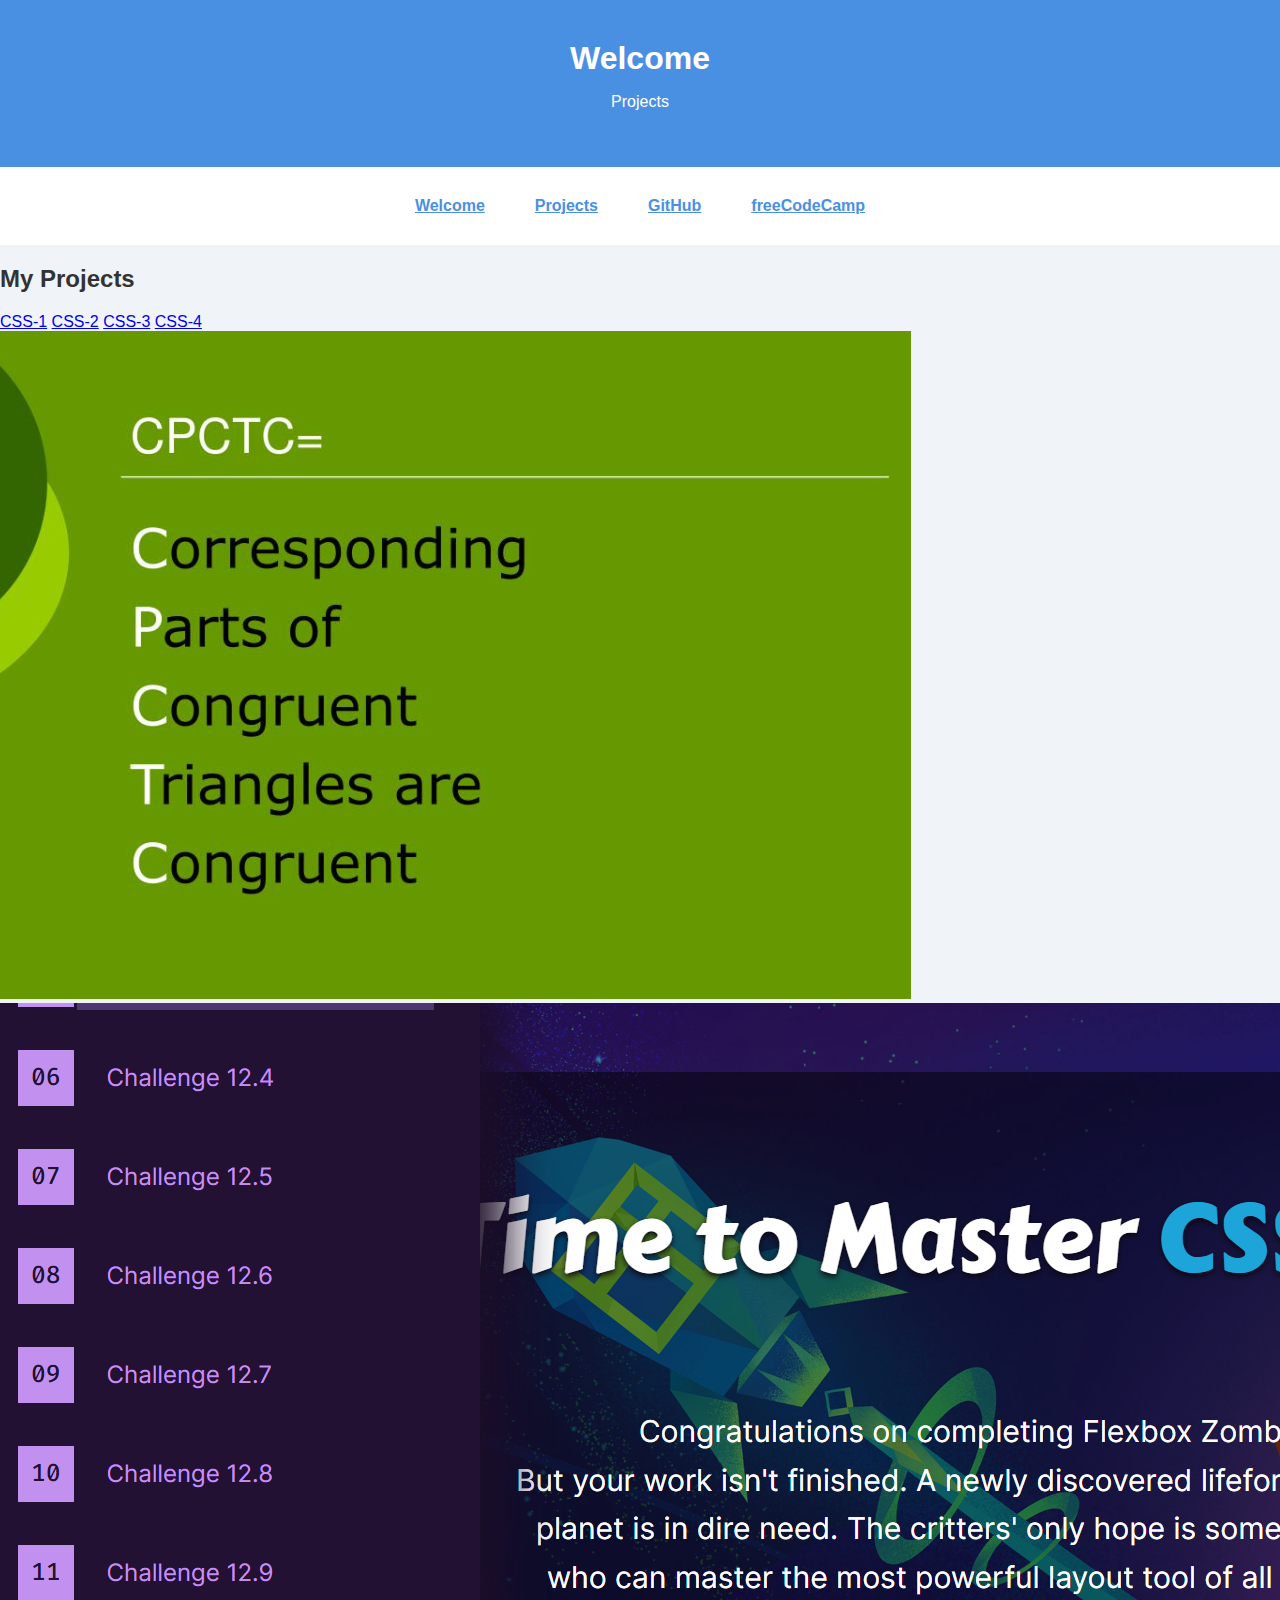
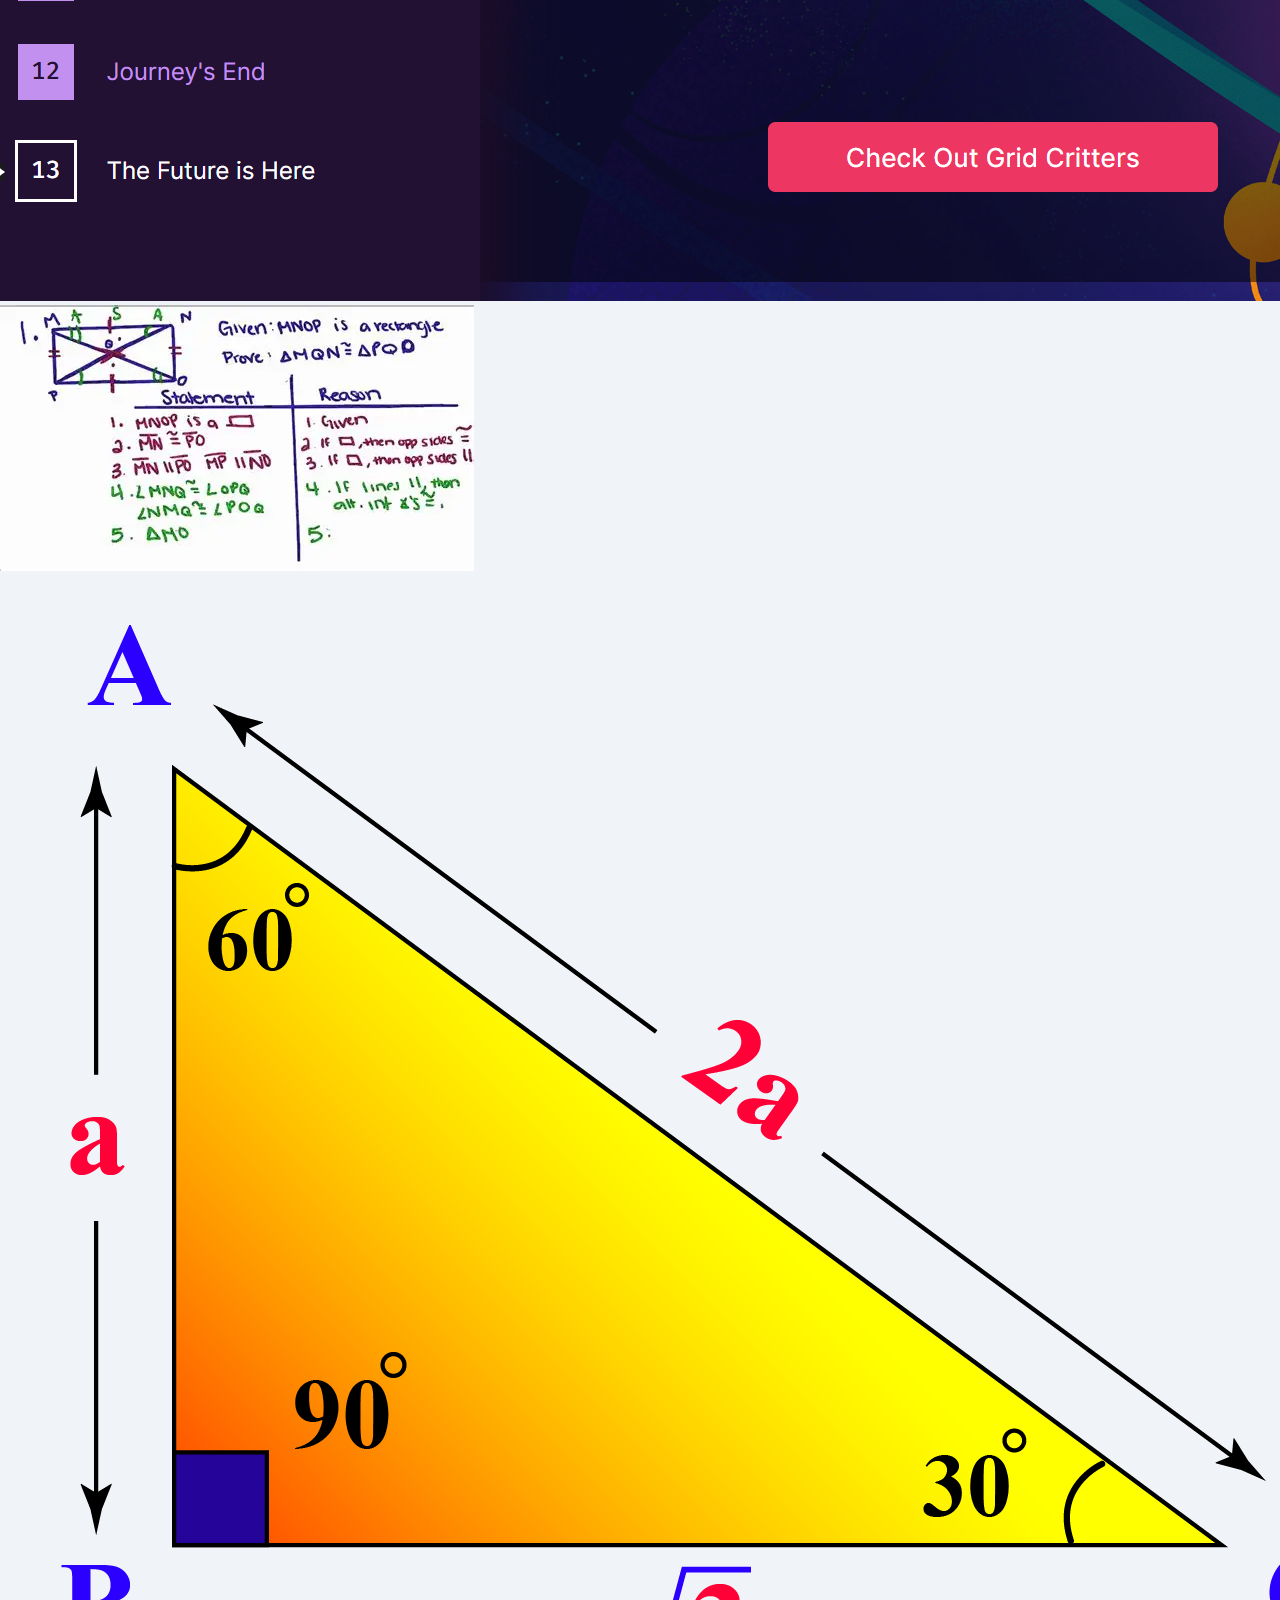
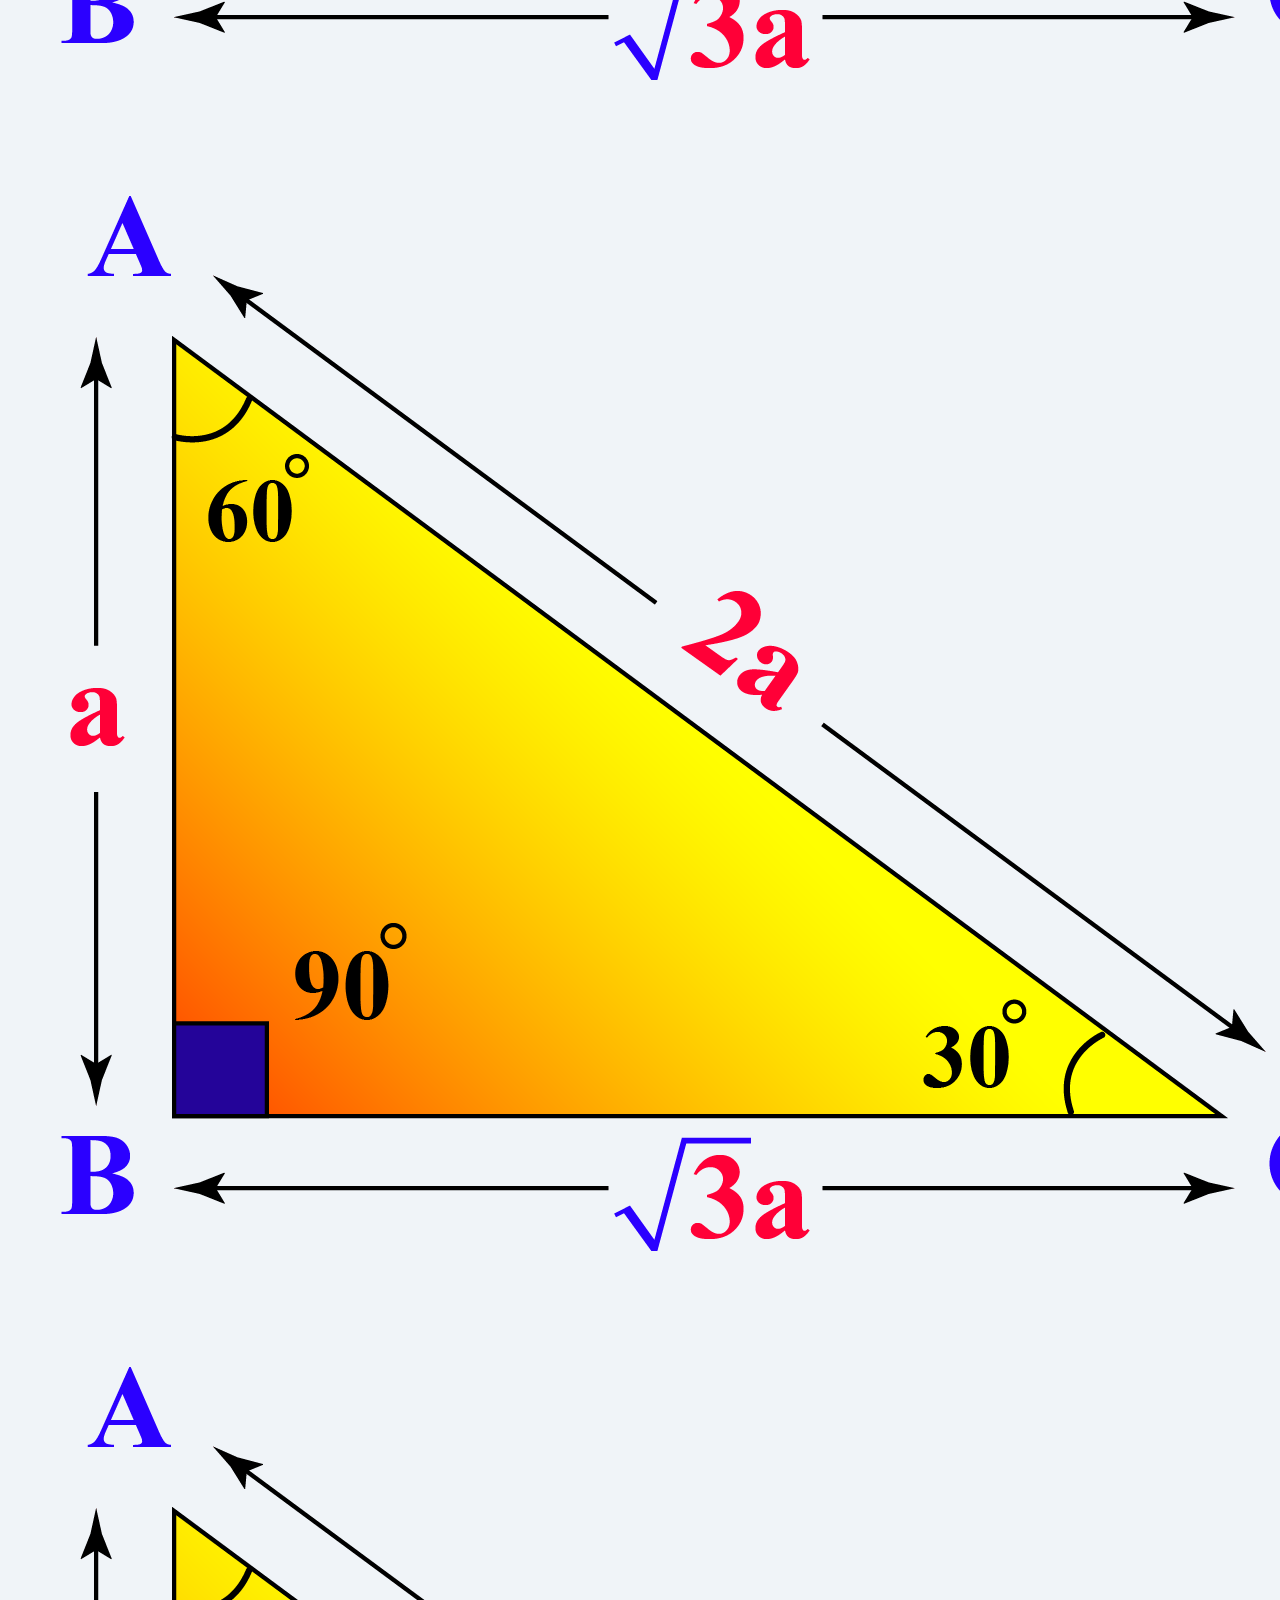
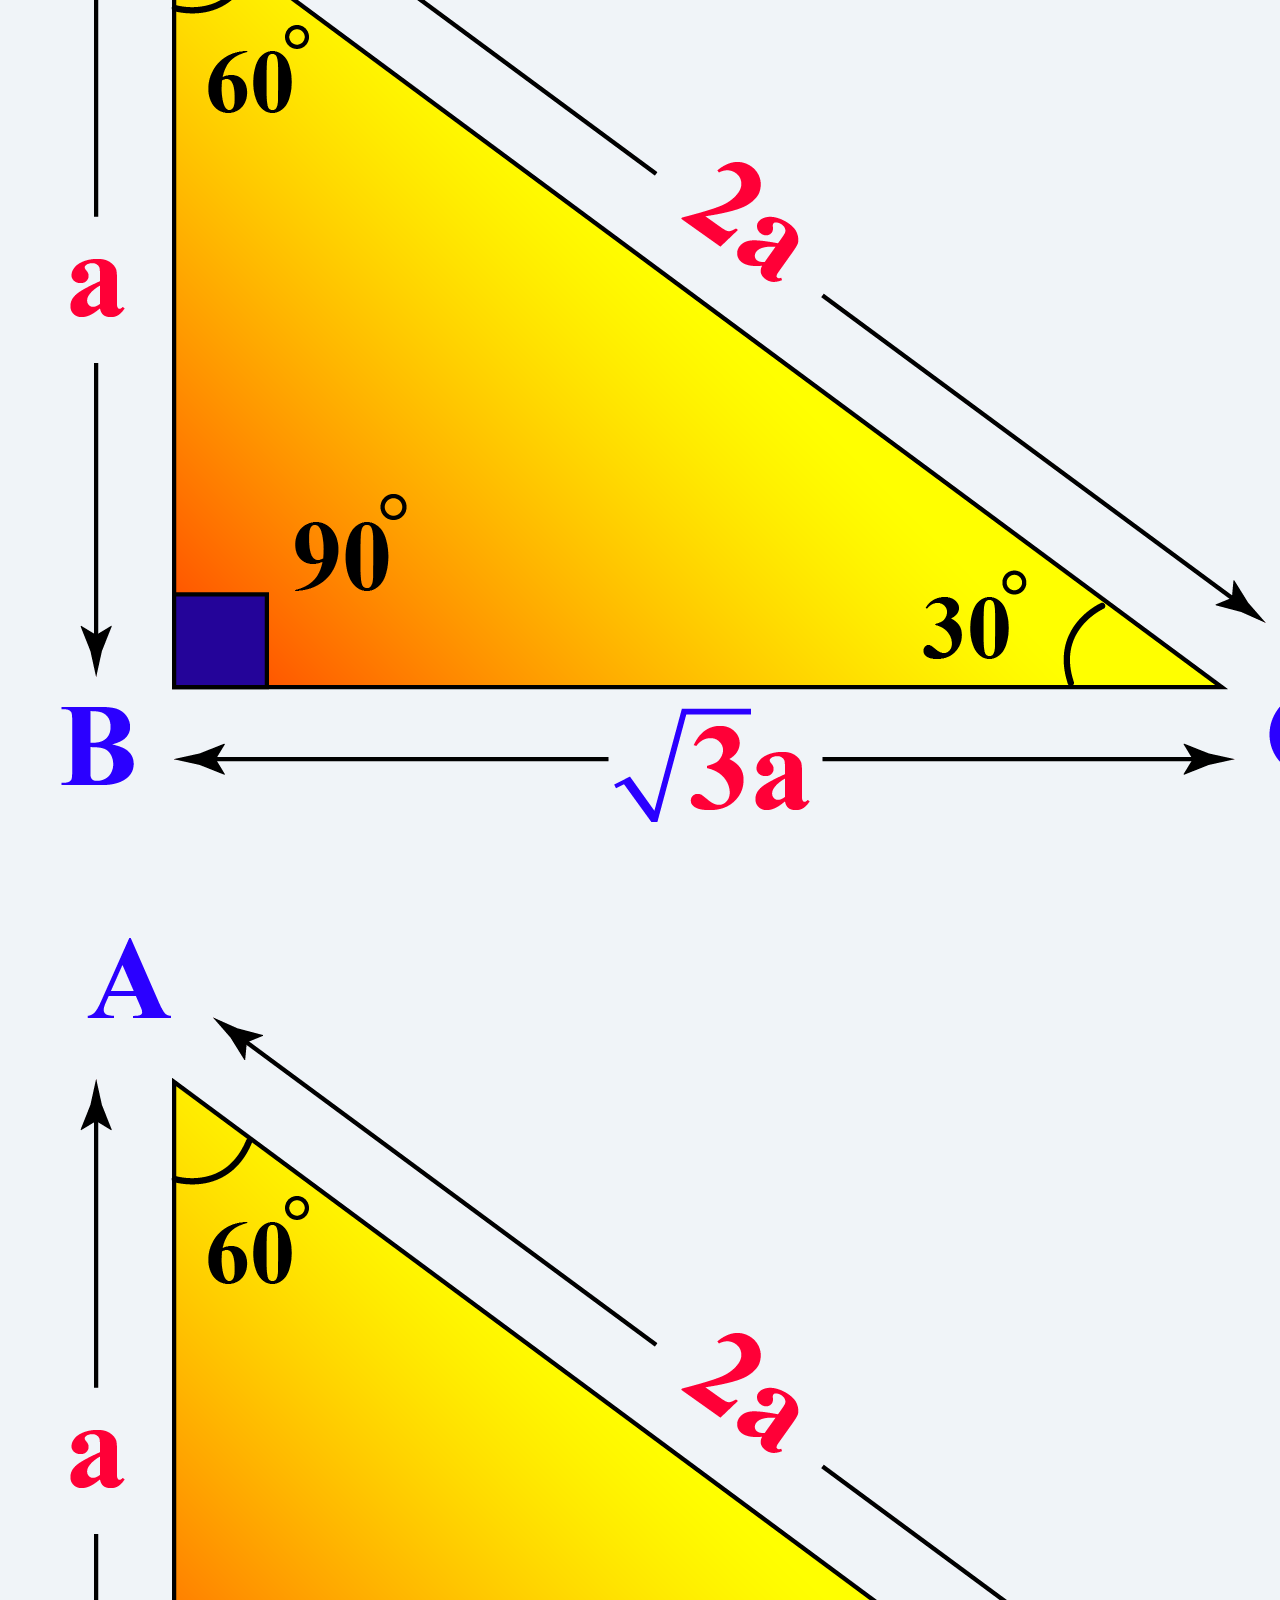
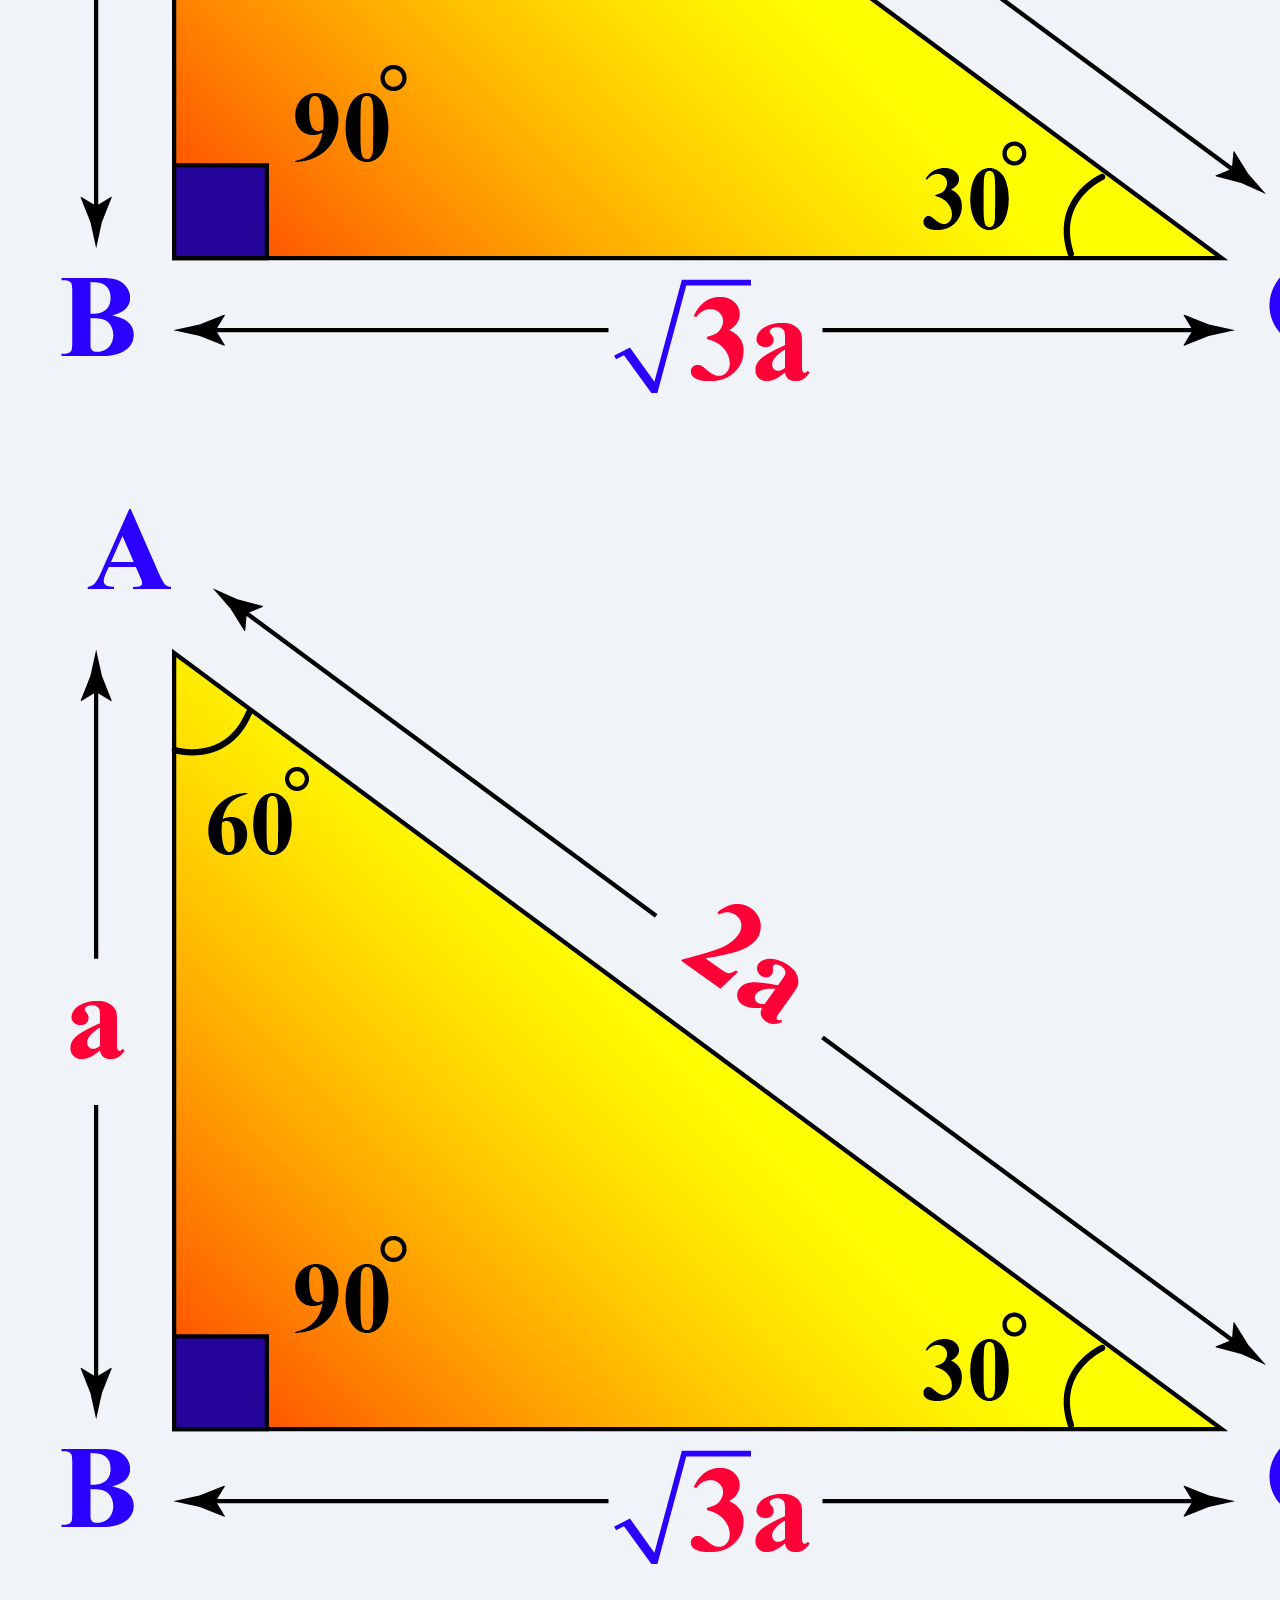
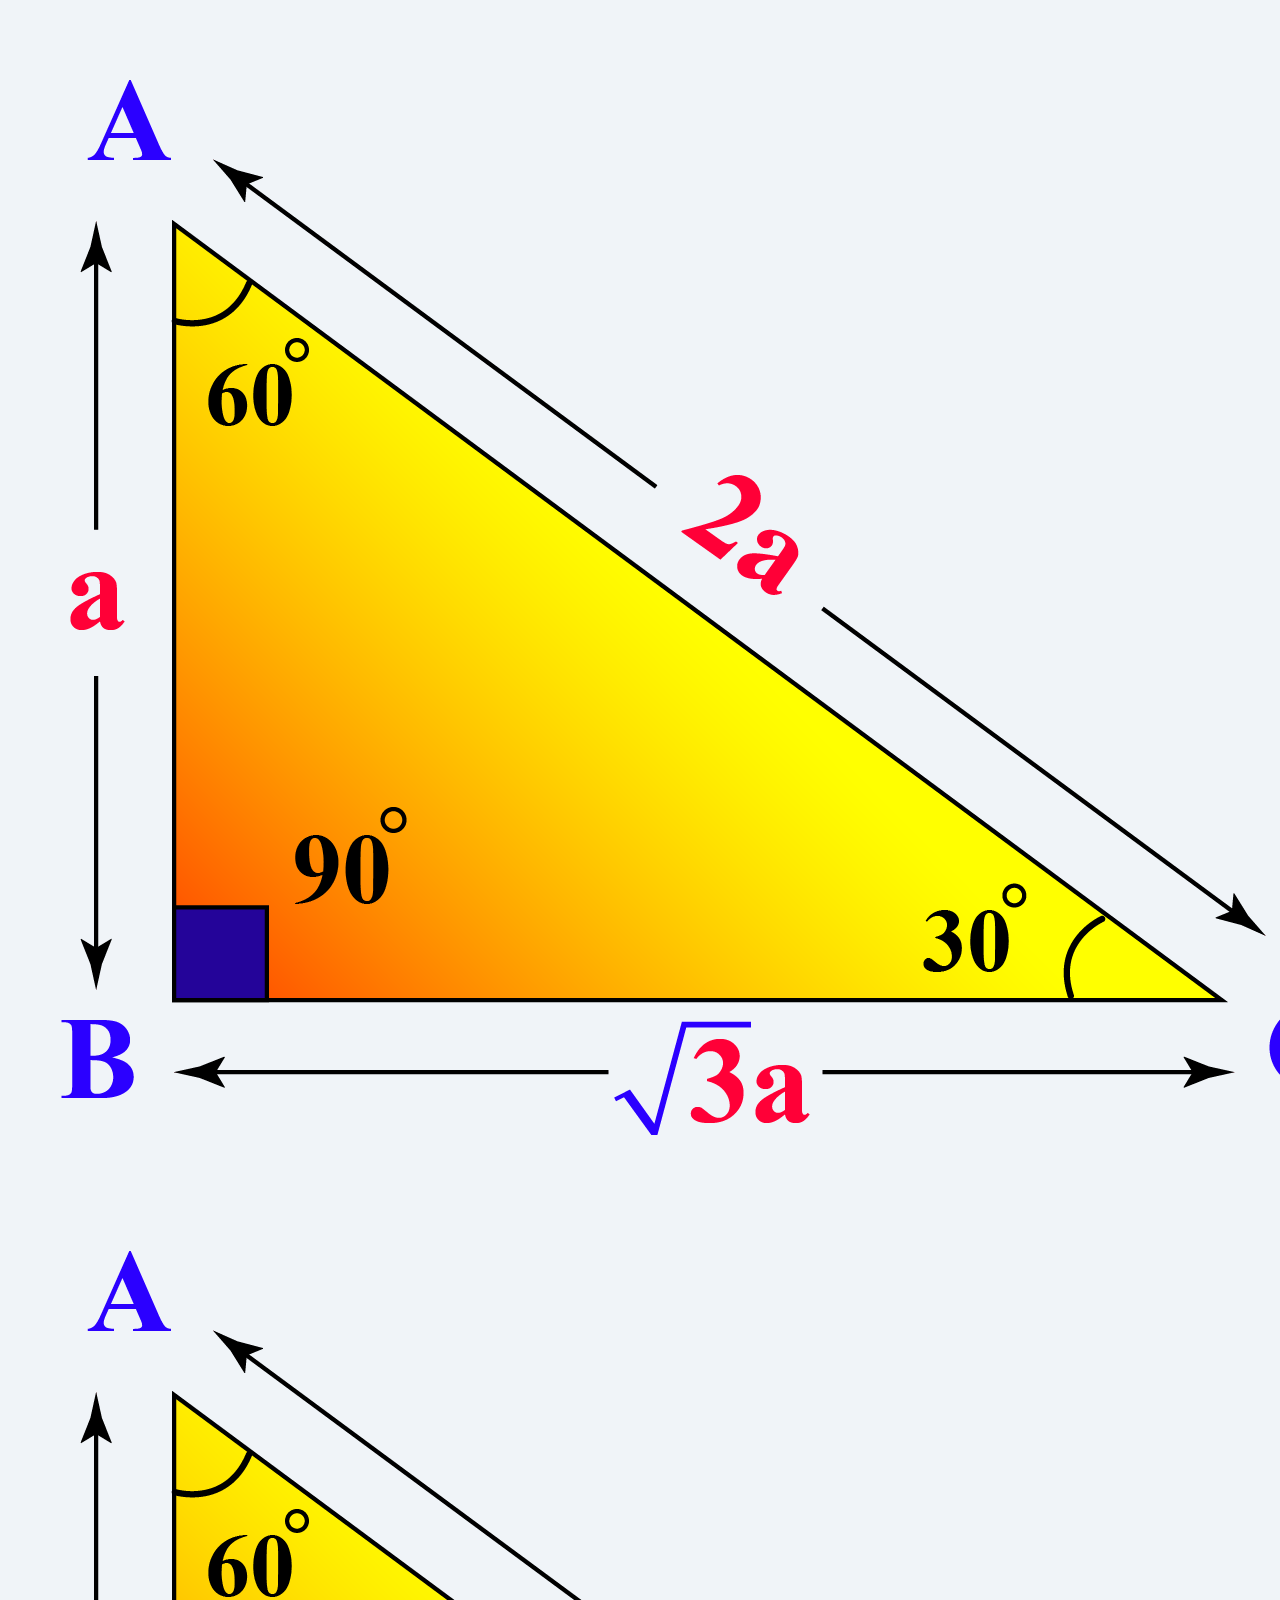
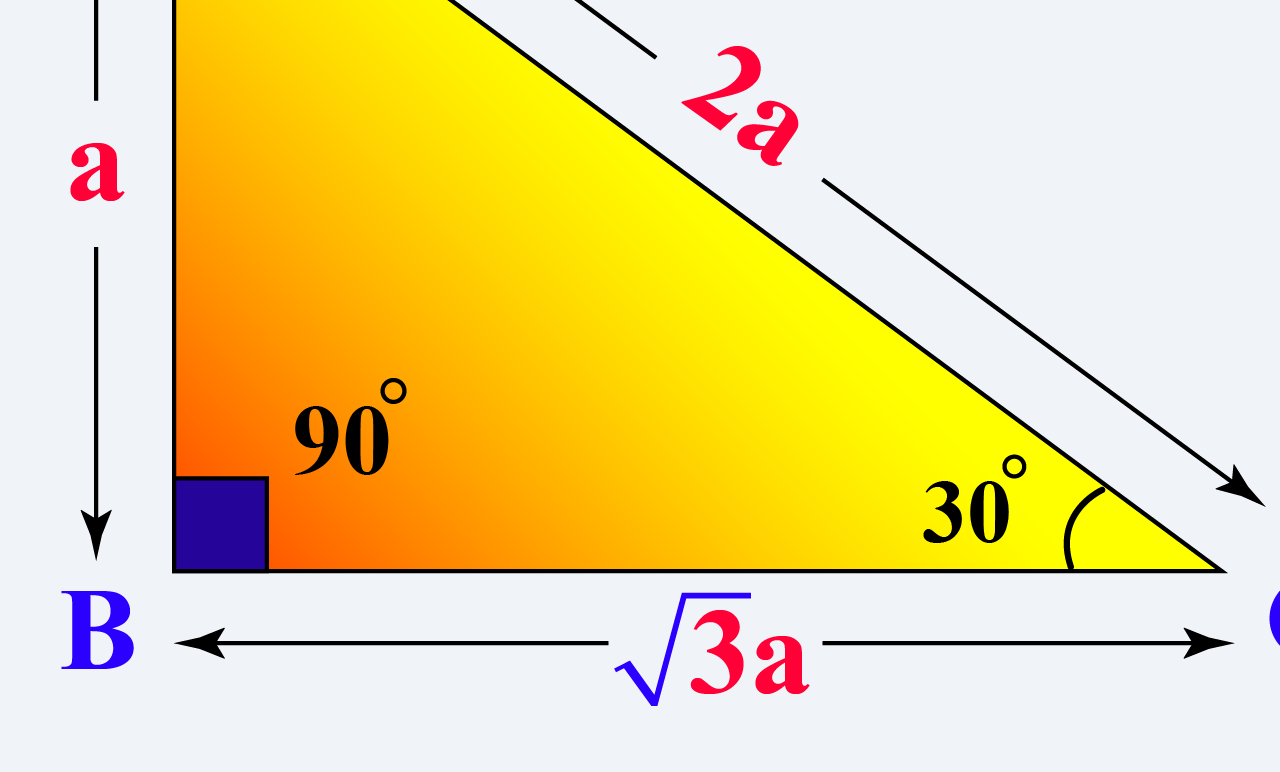
<file: index.html>
<!DOCTYPE html>
<html lang="en">
<head>
  <meta charset="UTF-8" />
  <meta name="viewport" content="width=device-width, initial-scale=1.0" />
  <title>Welcome Page</title>
  <link rel="stylesheet" href="styles.css" />
</head>
<body>
  <header id="welcome">
    <h1>Welcome</h1>
    <p>Projects</p>
  </header>

  <nav>
    <a href="#welcome">Welcome</a>
    <a href="#projects">Projects</a>
    <a href="https://github.com/Annika618?tab=repositories" target="_blank">GitHub</a>
    <a href="https://www.freecodecamp.org/fcc189f2332-e71e-4e8d-8e8c-d98e43390f1e" target="_blank">freeCodeCamp</a>
  </nav>

  <section id="projects">
    <h2>My Projects</h2>
    <div class="project-links">
      <a href="CSS - 1 stylized To Do List/">CSS-1</a>
      <a href="CSS - 2 Event Flyer/">CSS-2</a>
      <a href="CSS - 3 Job Application/">CSS-3</a>
      <a href="CSS - 4 Design a Contact Form/">CSS-4</a>
    </div>

    <div class="tribute-image-link">
      <a href="Tribute/">
        <img src="images/CPCTC.png" alt="CPCTC Tribute" />
      </a>
    </div>

    <div class="flexbox-image">
      <img src="images/zombie.png" alt="Second Tribute" />
    </div>

    <div class="landing-image-link">
      <a href="Product Landing/">
        <img src="images/P.webp" alt="Proofs Landing Page" />
      </a>
    </div>
  </section>

  <div class="floating-triangles">
    <img src="images/triangle1.png" class="float" alt="Triangle 1" />
    <img src="images/triangle2.png" class="float" alt="Triangle 2" />
    <img src="images/triangle3.png" class="float" alt="Triangle 3" />
    <img src="images/triangle4.png" class="float" alt="Triangle 4" />
    <img src="images/triangle5.png" class="float" alt="Triangle 5" />
    <img src="images/triangle6.png" class="float" alt="Triangle 6" />
    <img src="images/triangle7.png" class="float" alt="Triangle 7" />
  </div>
</body>
</html>
</file>
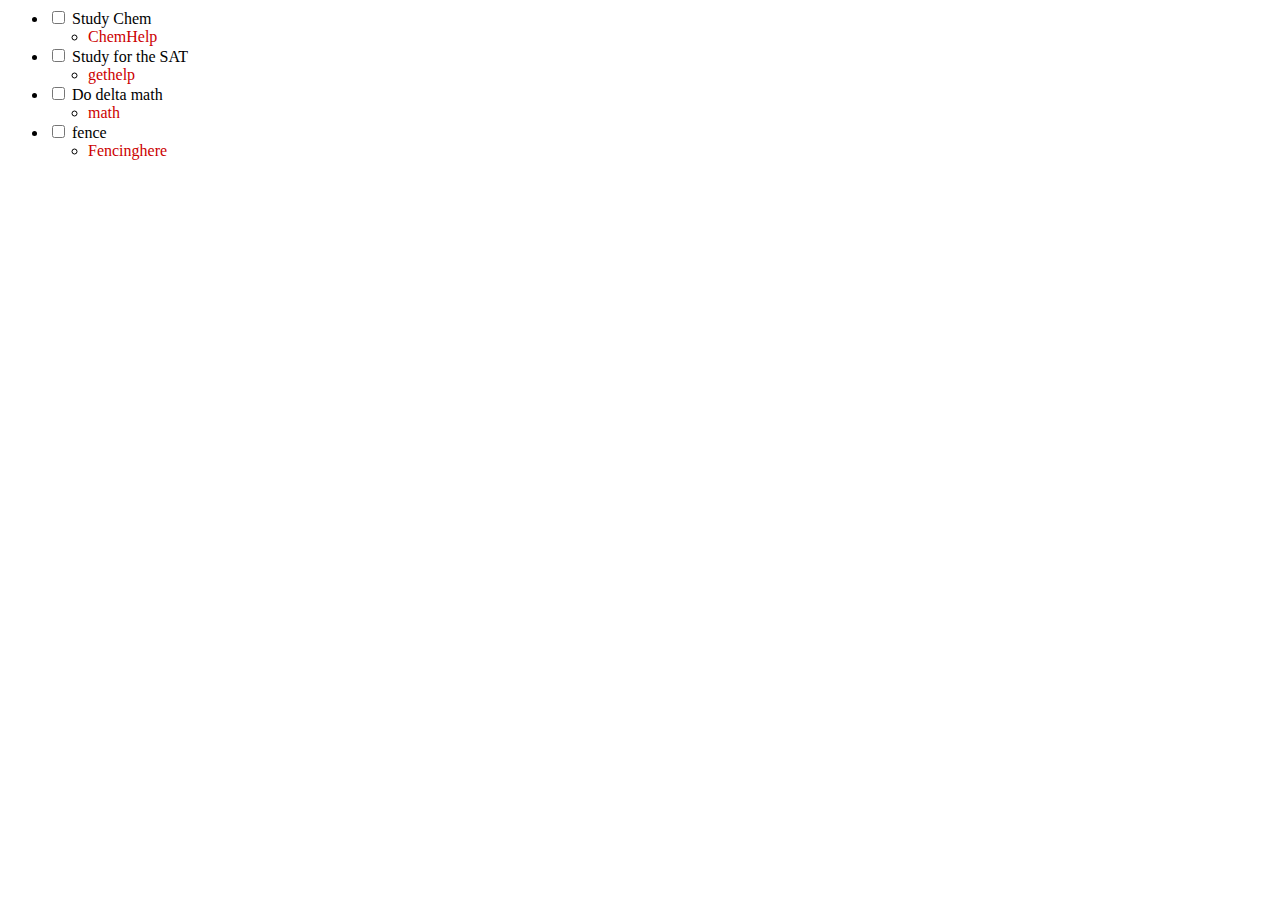
<file: CSS - 1 stylized To Do List/index.html>
</li>
<!DOCTYPE html>
<html lang="en">
<head>
    <meta charset="UTF-8">
    <meta name="viewport" content="width=device-width, initial-scale=1.0">
    <title>Styled To-Do List</title>
    <link rel="stylesheet" href="styles.css">
</head>
<body>
    <ul class="todo-list">
  <li>
    <input type="checkbox" id="task1" />
    <label for="task1">Study Chem</label>
    <ul class="sub-item">
      <li>
        <a
          href="https://studyforchem.com"
          class="sub-item-link"
          target="_blank"
        >ChemHelp</a>
      </li>
    </ul>
  </li>
  <li>
    <input type="checkbox" id="task2" />
    <label for="task2">Study for the SAT</label>
    <ul class="sub-item">
      <li>
        <a
          href="https://tipsandtricksfortheSAT"
          class="sub-item-link"
          target="_blank"
        >gethelp</a>
      </li>
    </ul>
  </li>
  <li>
    <input type="checkbox" id="task3" />
    <label for="task3">Do delta math</label>
    <ul class="sub-item">
      <li>
        <a
          href="https://deltamath.com"
          class="sub-item-link"
          target="_blank"
        >math</a>
      </li>
    </ul>
  </li>
  <li>
    <input type="checkbox" id="task4" />
    <label for="task4">fence</label>
    <ul class="sub-item">
      <li>
        <a
          href="https://fencing.com"
          class="sub-item-link"
          target="_blank"
        >Fencinghere</a>
      </li>
    </ul>
  </li>
</ul>

</body>
</html>
</file>
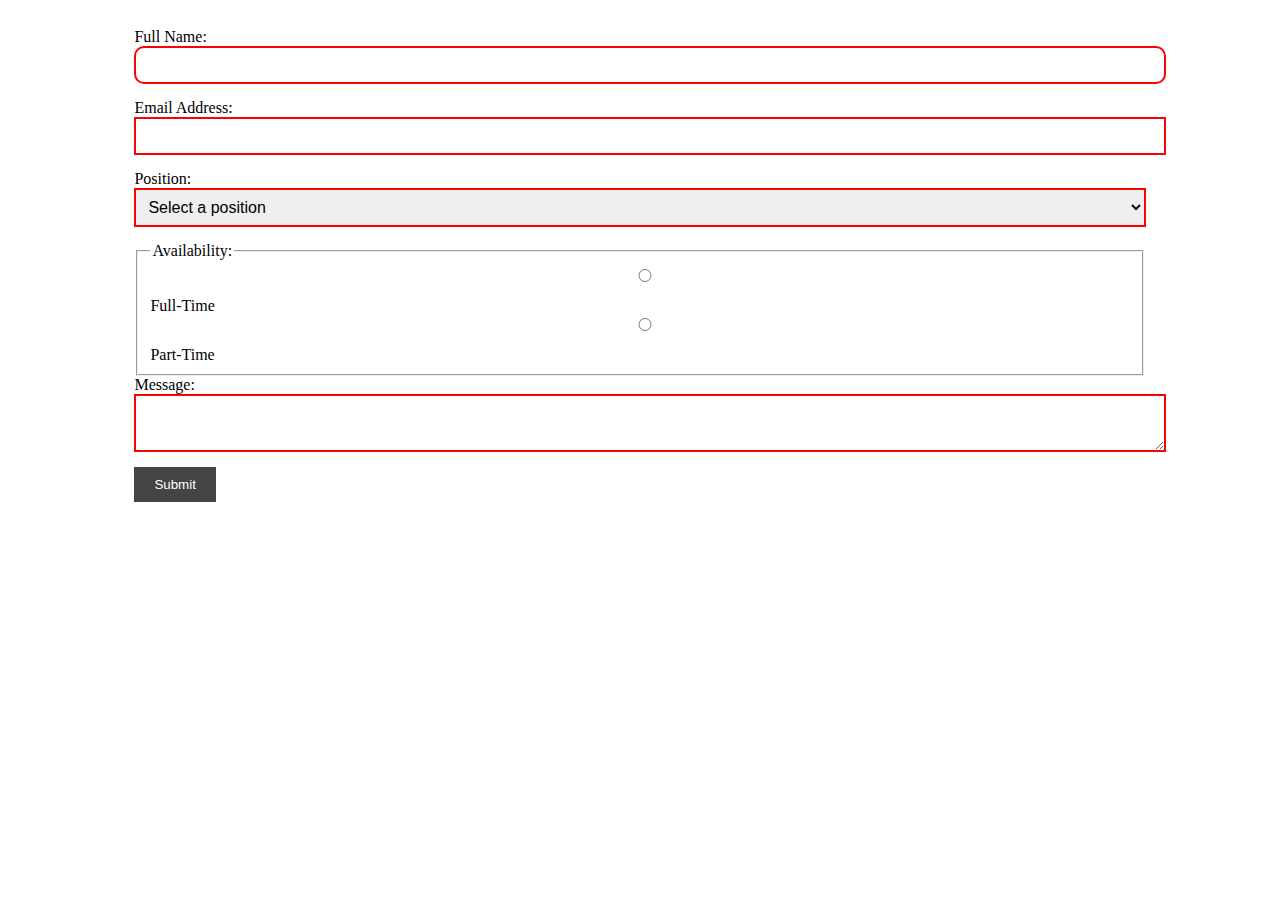
<file: CSS - 3 Job Application/index.html>
<!DOCTYPE html>
<html lang="en">
<head>
  <meta charset="UTF-8" />
  <meta name="viewport" content="width=device-width, initial-scale=1.0" />
  <title>Job Application Form</title>
  <link rel="stylesheet" href="styles.css" />
</head>
<body>
  <div class="all">
    <form>
      <label for="name">Full Name:</label>
      <input type="text" id="name" required />

      <label for="email">Email Address:</label>
      <input type="email" id="email" required />

      <label for="position">Position:</label>
      <select id="position" required>
        <option value="">Select a position</option>
        <option value="developer">Developer</option>
        <option value="designer">Designer</option>
        <option value="manager">Manager</option>
      </select>

      <fieldset class="radio-group">
        <legend>Availability:</legend>

        <label>
          <input type="radio" name="availability" value="full-time" required />
          Full-Time
        </label>

        <label>
          <input type="radio" name="availability" value="part-time" />
          Part-Time
        </label>
      </fieldset>

      <label for="message">Message:</label>
      <textarea id="message" required></textarea>

      <button type="submit">Submit</button>
    </form>
  </div>
</body>
</html>
</file>
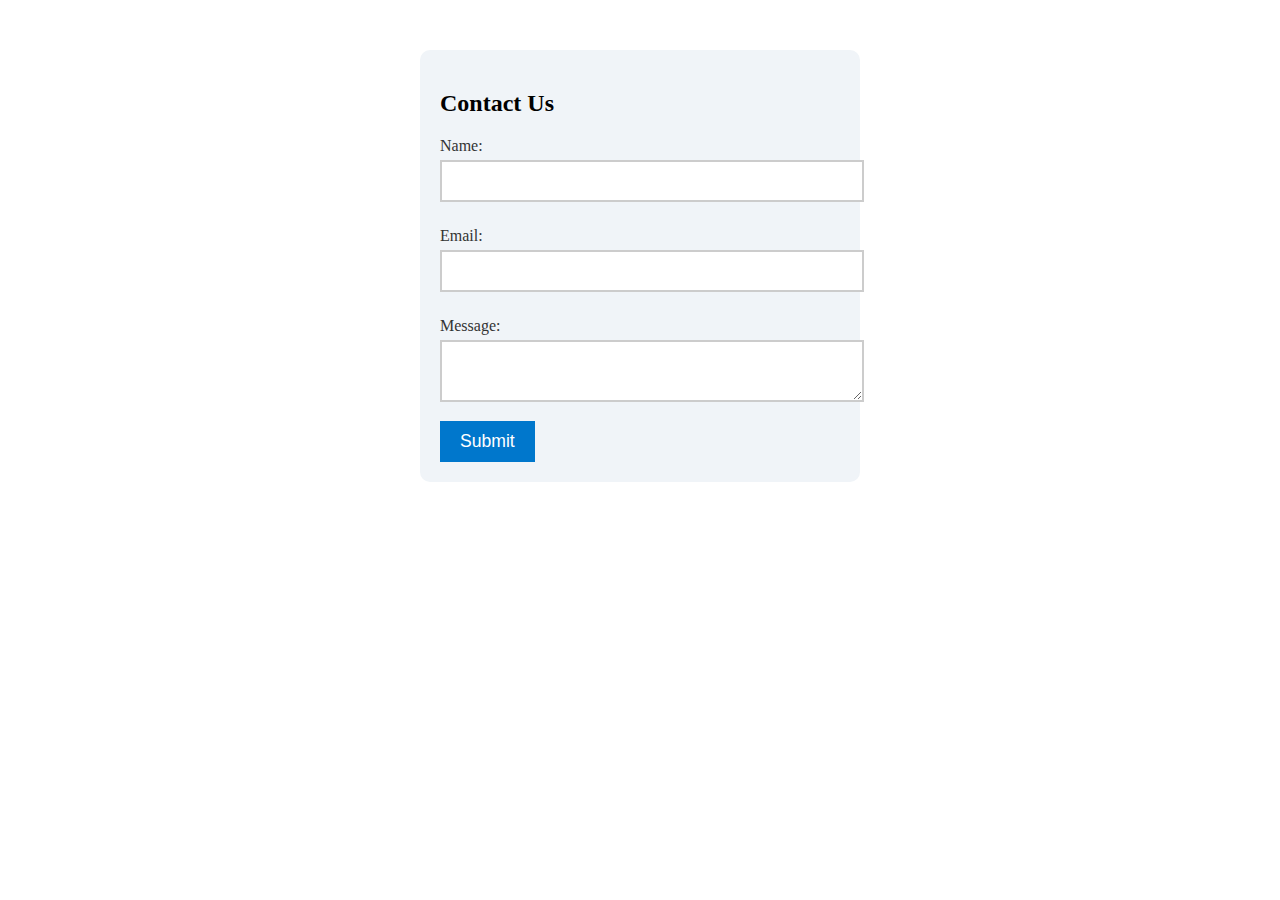
<file: CSS - 4 Design a Contact Form/index.html>
<!DOCTYPE html>
<html lang="en">
<head>
  <meta charset="UTF-8" />
  <meta name="viewport" content="width=device-width, initial-scale=1.0" />
  <title>Contact Form</title>
  <link rel="stylesheet" href="styles.css" />
</head>
<body>
  <div class="form-container">
    <form>
      <h2>Contact Us</h2>

      <label for="name">Name:</label>
      <input type="text" id="name" name="name" required />

      <label for="email">Email:</label>
      <input type="email" id="email" name="email" required />

      <label for="message">Message:</label>
      <textarea id="message" name="message" required></textarea>

      <button type="submit">Submit</button>
    </form>
  </div>
</body>
</html>
</file>
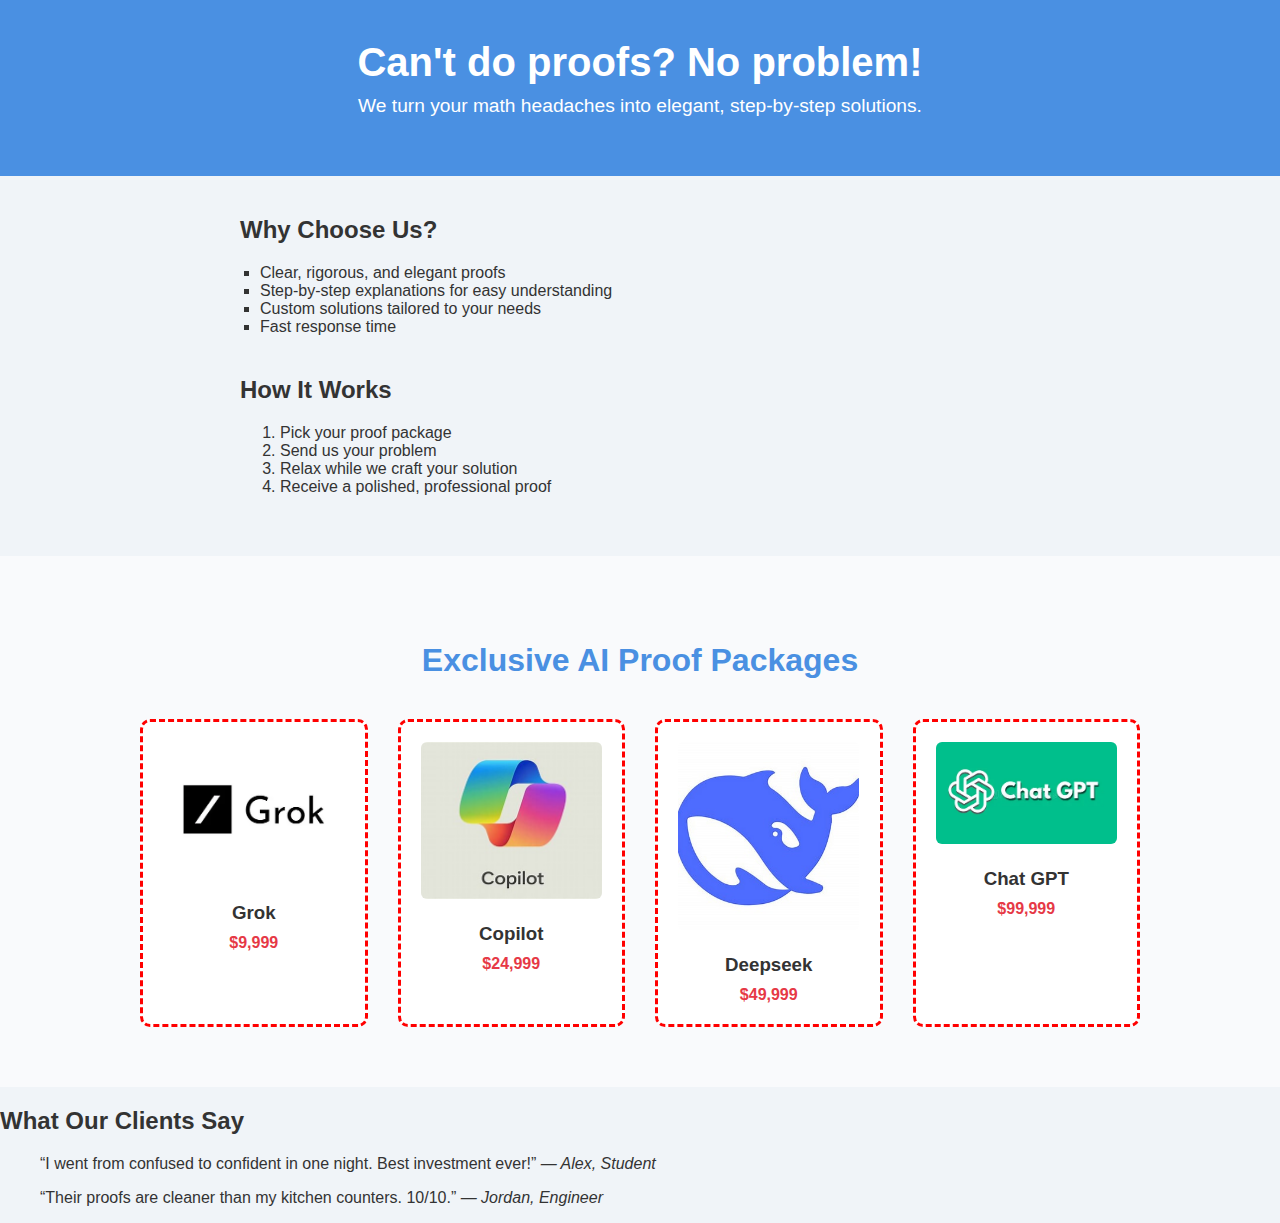
<file: Product Landing/index.html>
<!DOCTYPE html>
<html lang="en">
<head>
  <meta charset="UTF-8" />
  <meta name="viewport" content="width=device-width, initial-scale=1.0" />
  <title>bet you need help</title>
  <link rel="stylesheet" href="styles.css" />
</head>
<body>
  <header class="hero">
    <h1>Can't do proofs? No problem!</h1>
    <p>We turn your math headaches into elegant, step‑by‑step solutions.</p>
  </header>

  <main>
     <section class="services">
      <h2>Why Choose Us?</h2>
      <ul>
        <li>Clear, rigorous, and elegant proofs</li>
        <li>Step‑by‑step explanations for easy understanding</li>
        <li>Custom solutions tailored to your needs</li>
        <li>Fast response time</li>
      </ul>
    </section>
 <section class="intro">
      <h2>How It Works</h2>
      <ol>
        <li>Pick your proof package</li>
        <li>Send us your problem</li>
        <li>Relax while we craft your solution</li>
        <li>Receive a polished, professional proof</li>
      </ol>
    </section>
  </main>

<section class="ai-offers">
  <h2>Exclusive AI Proof Packages</h2>
  <div class="ai-grid">
    <a class="ai-card" href="#pay">
      <img src="/images/g.webp" alt="Grok" />
      <h3>Grok</h3>
      <p class="price">$9,999</p>
    </a>
    <a class="ai-card" href="#pay">
      <img src="/images/co.jpg" alt="Copilot" />
      <h3>Copilot </h3>
      <p class="price">$24,999</p>
    </a>
    <a class="ai-card" href="#pay">
      <img src="/images/deep.jpg" alt="Deepseek" />
      <h3>Deepseek</h3>
      <p class="price">$49,999</p>
    </a>
    <a class="ai-card" href="#pay">
      <img src="/images/chat.webp" alt="ChatGPT" />
      <h3>Chat GPT</h3>
      <p class="price">$99,999</p>
    </a>
  </div>
</section>
<section class="testimonials">
      <h2>What Our Clients Say</h2>
      <blockquote>
        “I went from confused to confident in one night. Best investment ever!”
        <cite>— Alex, Student</cite>
      </blockquote>
      <blockquote>
        “Their proofs are cleaner than my kitchen counters. 10/10.”
        <cite>— Jordan, Engineer</cite>
      </blockquote>
    </section>
<div id="pay" class="popup">
  <div class="popup-content">
    <a href="#" class="close" aria-label="Close">&times;</a>
    <h2 class="scam">🔥 URGENT PAYMENT REQUIRED 🔥</h2>
    <p class="con">LIMITED TIME ONLY!!! ENTER CARD DETAILS NOW!!!</p>

    <form class="form" action="#" method="get">
      <label>Card Number
        <input type="text" inputmode="numeric" placeholder="1234 5678 9012 3456" />
      </label>
      <label>Expiration (MM/YY)
        <input type="text" inputmode="numeric" placeholder="12/34" />
      </label>
      <label>CVV
        <input type="text" inputmode="numeric" placeholder="123" />
      </label>
      <button type="submit" class="submit">SUBMIT PAYMENT 💸</button>
    </form>
  </div>
</div>


</body>
</html>
</file>
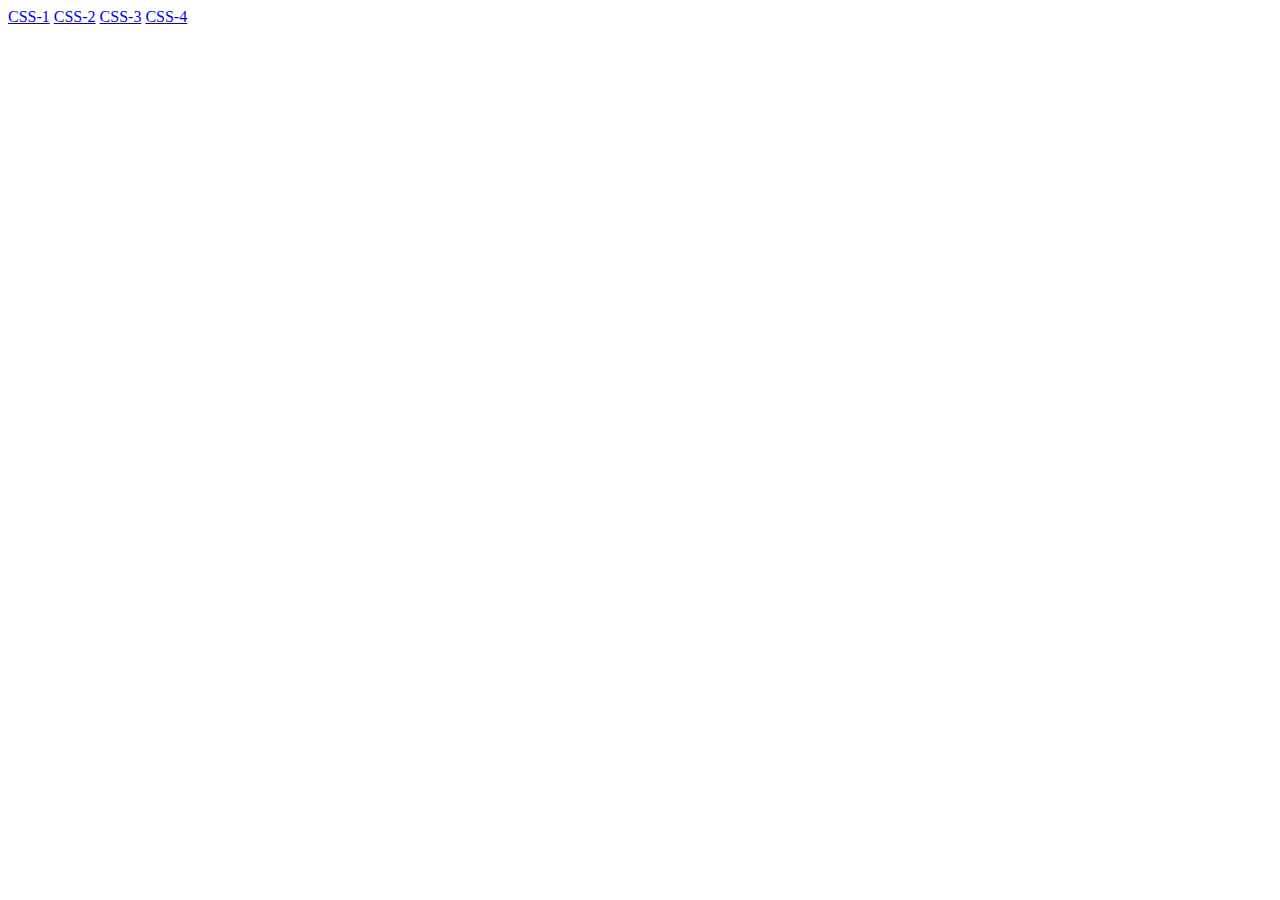
<file: idex.html>
<!DOCTYPE html>
<html lang="en">
<head>
    <meta charset="UTF-8">
    <meta name="viewport" content="width=device-width, initial-scale=1.0">
    <title>Document</title>
</head>
<body>
    <a href="CSS - 1 stylized To Do List/" >CSS-1</a>
    <a href="CSS - 2 Event Flyer/">CSS-2</a>
    <a href="CSS - 3 Job Application/">CSS-3</a>
    <a href="CSS - 4 Design a Contact Form/">CSS-4</a>
</body>
</html>
</file>
<file: styles.css>
body {
  font-family: sans-serif;
  margin: 0;
  padding: 0;
  background-color: #f0f4f8;
  color: #333;
}

header {
  background-color: #4a90e2;
  color: white;
  padding: 40px 20px;
  text-align: center;
}

header h1 {
  margin: 0;
}

nav {
  display: flex;
  justify-content: center;
  gap: 20px;
  padding: 20px;
  background-color: #ffffff;
}

nav a {
  color: #4a90e2;
  font-weight: bold;
  padding: 10px 15px;
  border: 2px #4a90e2;
  border-radius: 5px;
}

nav a:hover {
  background-color: #4a90e2;
  color: white;
}
</file>
<file: CSS - 1 stylized To Do List/styles.css>
.sub-item-link {
  text-decoration: none;
  color: #cc0000;
}

.sub-item-link:visited {
  color: orange; 
}

.sub-item-link:hover {
  color: yellow;
}

.sub-item-link:focus {
  outline: 2px solid green/
}

.sub-item-link:active {
  color: blue; 
}
</file>
<file: CSS - 3 Job Application/styles.css>
.all {
  width: 80%;
  margin: 0 auto;
  padding: 20px;
}

input, select, textarea {
  display: block;
  width: 100%;
  margin-bottom: 15px;
  padding: 8px;
  border: 2px solid #ccc;
  font-size: 1rem;
}

input:first-of-type {
  border-radius: 10px;
}

input:focus, textarea:focus {
  border-color: #0077cc;
  outline: none;
}

input:valid, select:valid, textarea:valid {
  border-color: green;
}

input:invalid, select:invalid, textarea:invalid {
  border-color: red;
}


button {
  padding: 10px 20px;
  background-color: #444;
  color: white;
  border: none;
  cursor: pointer;
}

button:hover {
  background-color: #0077cc;
}

.radio-group input[type="radio"]:checked {
  border: 2px solid #0077cc;
  background-color: #e0f0ff;
  box-shadow: 0 0 5px #0077cc;
}

.radio-group input[type="radio"]:checked + label,
.radio-group label:has(input[type="radio"]:checked) {
  color: #0077cc;
}
</file>
<file: CSS - 4 Design a Contact Form/styles.css>
.form-container {
  background-color: #f0f4f8;
  border-radius: 10px;
  padding: 20px;
  width: 400px;
  margin: 50px auto;
}

label {
  display: block;
  margin: 10px 0 5px;
  color: #333;
}

input,
textarea {
  width: 100%;
  padding: 10px;
  margin-bottom: 15px;
  border: 2px solid #ccc;
  font-size: 1rem;
}

button {
  background-color: #0077cc;
  color: white;
  font-size: 1.1rem;
  padding: 10px 20px;
  border: none;
  cursor: pointer;
}

button:hover {
  background-color: #005fa3;
}
</file>
<file: Product Landing/styles.css>
body {
  font-family: sans-serif;
  margin: 0;
  padding: 0;
  background-color: #f0f4f8;
  color: #333;
}

header {
  background-color: #4a90e2;
  color: white;
  padding: 40px 20px;
  text-align: center;
}

header h1 {
  margin: 0;
  font-size: 2.5rem;
}

header p {
  margin-top: 10px;
  font-size: 1.2rem;
}

main {
  padding: 20px;
  max-width: 800px;
  margin: 0 auto;
}

.intro, .services, .cta {
  margin-bottom: 40px;
}

.services ul {
  list-style: square;
  padding-left: 20px;
}

.image-showcase {
  text-align: center;
  margin: 40px 0;
}

.image-showcase img {
  max-width: 100%;
  height: auto;
  border: 3px solid #4a90e2;
  border-radius: 8px;
}

.cta {
  text-align: center;
}

.hire-button {
  display: inline-block;
  margin-top: 20px;
  padding: 12px 24px;
  background-color: #4a90e2;
  color: white;
  font-weight: bold;
  text-decoration: none;
  border-radius: 6px;
  transition: background-color 0.3s ease;
}

.hire-button:hover {
  background-color: #357ab8;
}

footer {
  background-color: #4a90e2;
  color: white;
  text-align: center;
  padding: 20px;
  margin-top: 40px;
}
.ai-offers {
  background-color: #f9fafc;
  padding: 60px 20px;
  text-align: center;
}

.ai-offers h2 {
  font-size: 2rem;
  margin-bottom: 40px;
  color: #4a90e2;
}

.ai-grid {
  display: grid;
  grid-template-columns: repeat(auto-fit, minmax(220px, 1fr));
  gap: 30px;
  max-width: 1000px;
  margin: 0 auto;
}

.ai-card {
  background: white;
  border: 3px dashed red;
  border-radius: 10px;
  padding: 20px;
  cursor: pointer;
  transition: transform 0.3s ease, background 0.3s ease;
  text-align: center;
  text-decoration: none;
  color: inherit;
}

.ai-card:hover {
  transform: scale(1.06) rotate(-2deg);
  background: #fff0f0;
}

.ai-card img {
  max-width: 100%;
  height: auto;
  border-radius: 6px;
  margin-bottom: 12px;
}

.ai-card h3 {
  margin: 8px 0;
}

.price {
  font-weight: bold;
  color: #e63946;
  margin: 10px 0 0;
}

.popup {
  position: fixed;
  inset: 0;
  background-color: rgba(0,0,0,0.85);
  display: none;
}

.popup:target {
  display: block;
}

.popup-content {
  background: #fff8f8;
  margin: 8% auto;
  padding: 30px;
  border: 5px solid red;
  border-radius: 12px;
  width: min(360px, 92vw);
  text-align: center;
  box-shadow: 0 0 25px red, 0 0 10px #ff9900 inset;
  animation: shake 0.5s infinite alternate;
  position: relative;
}

.scam {
  color: red;
  font-size: 1.6rem;
  text-transform: uppercase;
  font-weight: 800;
  letter-spacing: 0.5px;
}

.con {
  color: #ff6600;
  font-weight: 800;
  margin: 12px 0 18px;
  text-transform: uppercase;
}

.form label {
  display: block;
  text-align: left;
  font-weight: 700;
  color: #cc0000;
  margin: 8px 0 4px;
}

.form input {
  width: 100%;
  padding: 10px 12px;
  border: 2px solid red;
  border-radius: 8px;
  background: #fffef0;
}

.form input:focus {
  border-color: #ff6600;
  box-shadow: 0 0 0 3px rgba(255,102,0,0.2);
}

.submit {
  width: 100%;
  margin-top: 16px;
  padding: 12px 16px;
  background-color: red;
  color: yellow;
  border: none;
  border-radius: 8px;
  font-weight: 900;
  text-transform: uppercase;
}

.submit:hover {
  background-color: darkred;
}

.note {
  margin-top: 14px;
  font-size: 0.9rem;
  color: #666;
}

.close {
  position: absolute;
  top: 10px; right: 14px;
  font-size: 1.6rem;
  color: red;
}

@keyframes shake {
  from { transform: rotate(-1deg) translateX(-2px); }
  to   { transform: rotate(1deg)  translateX(2px); }
}
</file>
